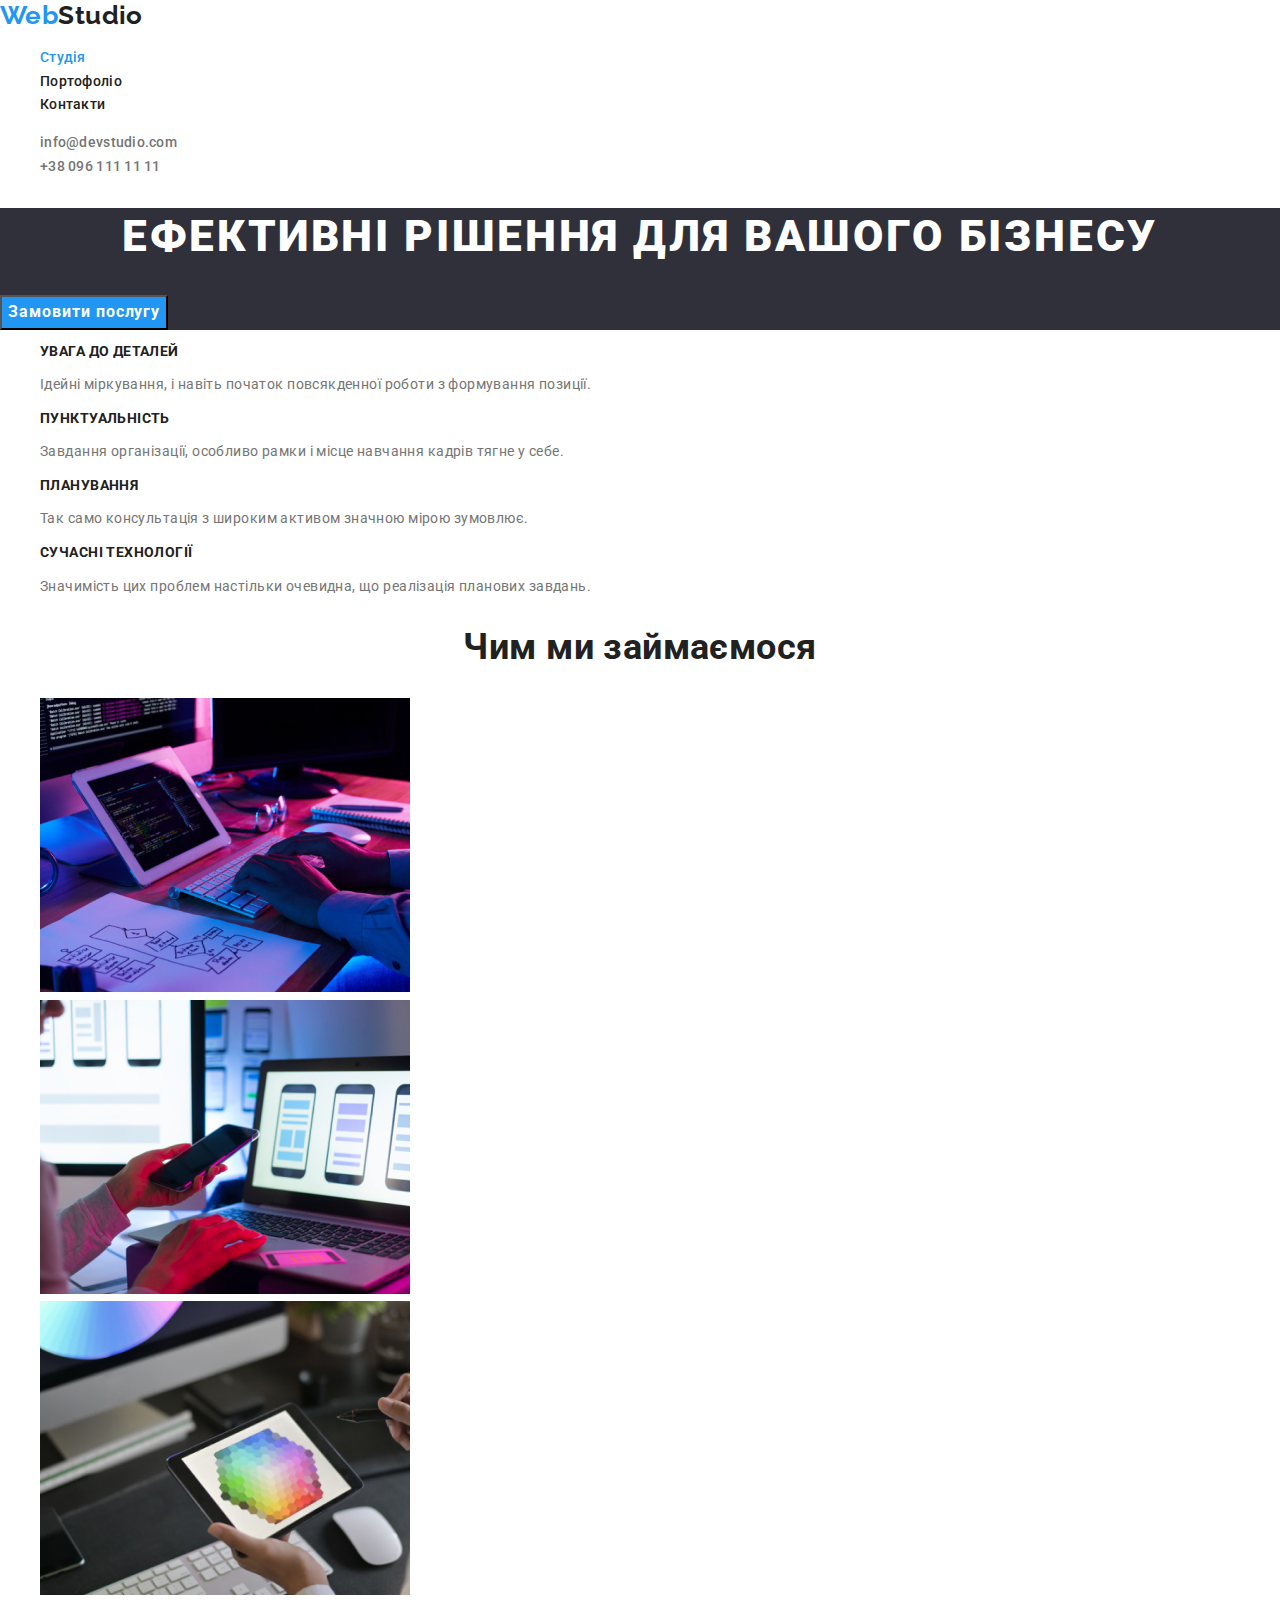
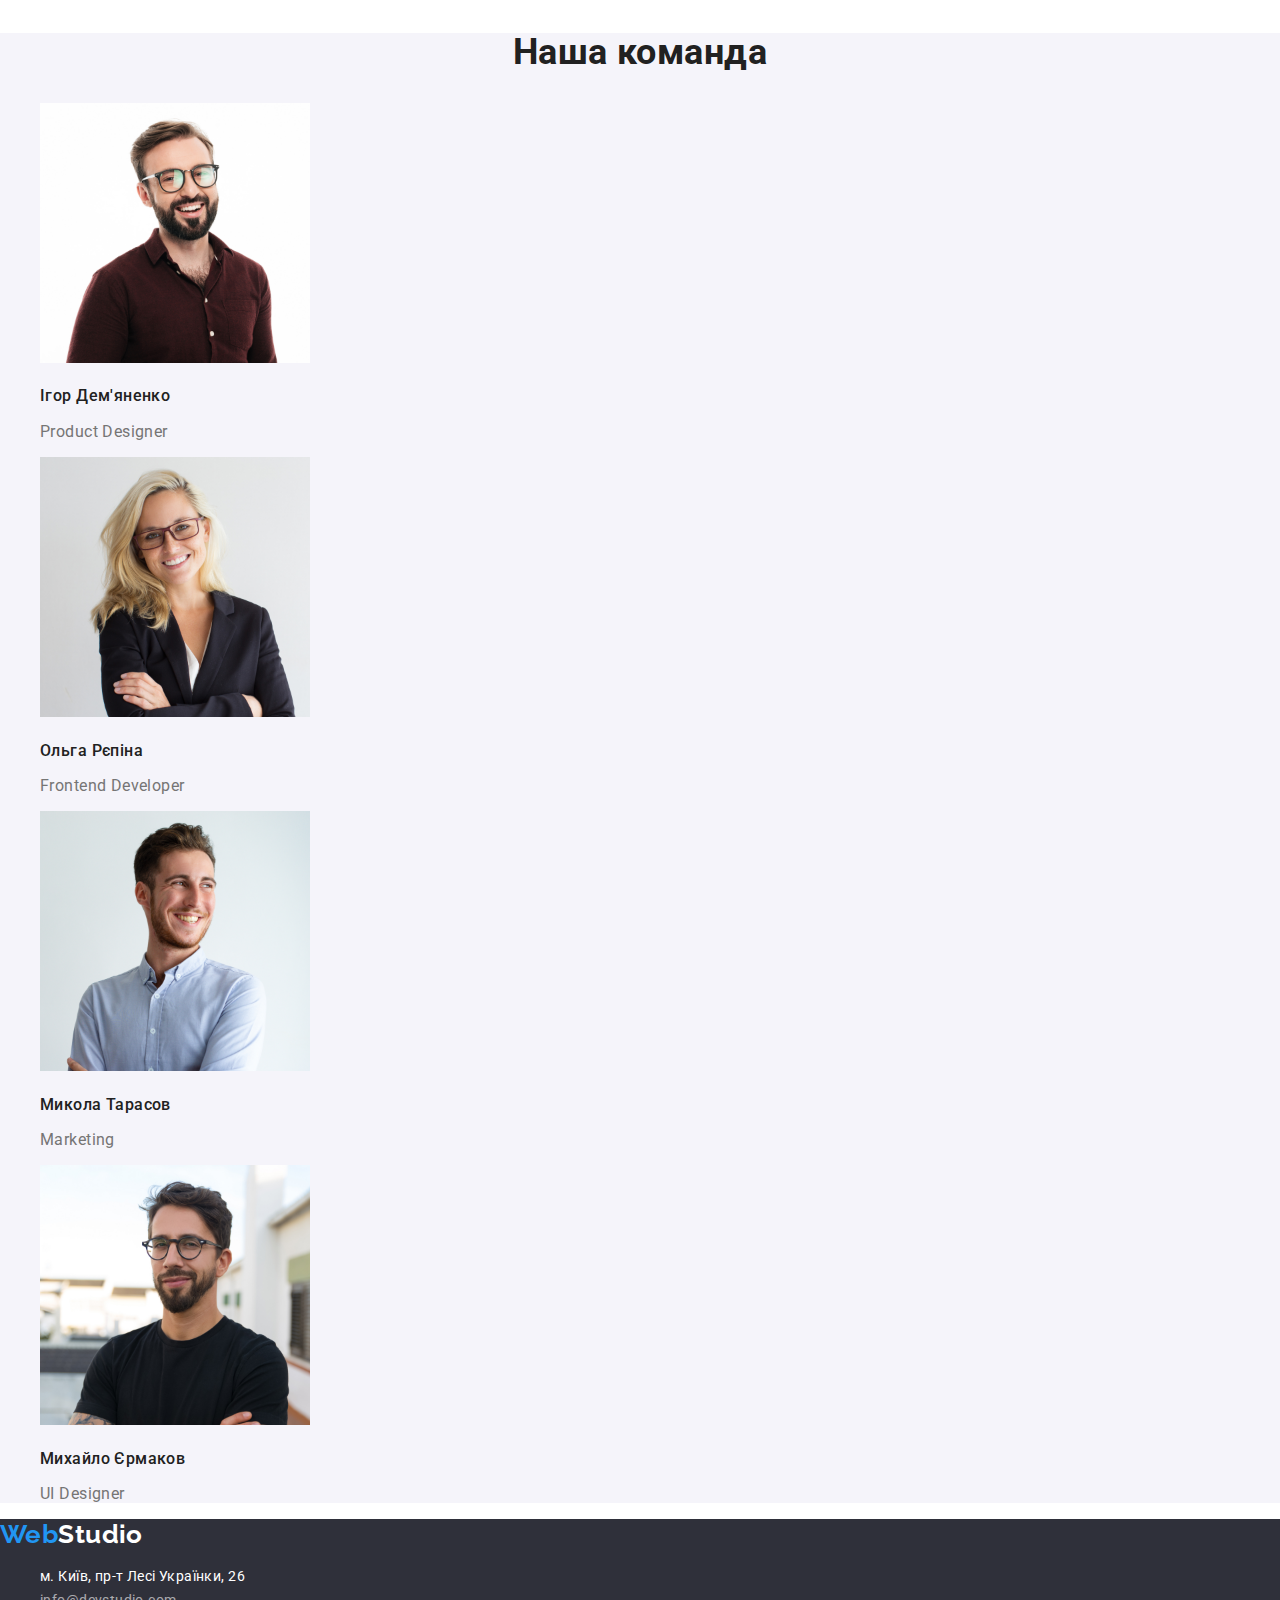
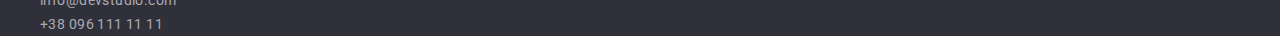
<file: index.html>
<!DOCTYPE html>
<html lang="uk">
  <head>
    <meta charset="UTF-8" />
    <meta http-equiv="X-UA-Compatible" content="IE=edge" />
    <meta name="viewport" content="width=device-width, initial-scale=1.0" />
    <title>WebStudio</title>
    <link rel="preconnect" href="https://fonts.googleapis.com" />
    <link rel="preconnect" href="https://fonts.gstatic.com" crossorigin />
    <link
      href="https://fonts.googleapis.com/css2?family=Raleway:wght@700&family=Roboto:wght@400;500;700;900&display=swap"
      rel="stylesheet"
    />
    <link rel="stylesheet" href="https://cdnjs.cloudflare.com/ajax/libs/modern-normalize/1.1.0/modern-normalize.min.css">
    <link
      rel="stylesheet"
      href="./css/styles.css
    "
    />
  </head>
  <body>
    <!-- header -->
    <header class="header">
      <nav class="header-nav">
        <a href="./index.html" class="logo"> <span class="one-part">Web</span>Studio </a>
        <ul class="nav-list list">
          <li><a href="./index.html" class="link current">Студія</a></li>
          <li><a href="./portfolio.html" class="link">Портофоліо</a></li>
          <li><a href="" class="link">Контакти</a></li>
        </ul>
      </nav>
      <ul class="contact-list list">
        <li><a href="mailto:info@devstudio.com" class="contact link">info@devstudio.com</a></li>
        <li><a href="tel:+380961111111" class="contact link">+38 096 111 11 11</a></li>
      </ul>
    </header>
    <main>
      <!-- hero -->
      <section class="hero bgc">
        <h1 class="hero-title">Ефективні рішення для вашого бізнесу</h1>
        <button type="button" class="hero-btn">Замовити послугу</button>
      </section>
      <!-- features -->
      <section class="features">
        <h2 class="hidden-title">Особливості</h2>
        <ul class="features-list list">
          <li>
            <h3 class="list-title">УВАГА ДО ДЕТАЛЕЙ</h3>
            <p class="features-descr">
              Ідейні міркування, і навіть початок повсякденної роботи з формування позиції.
            </p>
          </li>
          <li>
            <h3 class="list-title">ПУНКТУАЛЬНІСТЬ</h3>
            <p class="features-descr">
              Завдання організації, особливо рамки і місце навчання кадрів тягне у себе.
            </p>
          </li>
          <li>
            <h3 class="list-title">ПЛАНУВАННЯ</h3>
            <p class="features-descr">
              Так само консультація з широким активом значною мірою зумовлює.
            </p>
          </li>
          <li>
            <h3 class="list-title">СУЧАСНІ ТЕХНОЛОГІЇ</h3>
            <p class="features-descr">
              Значимість цих проблем настільки очевидна, що реалізація планових завдань.
            </p>
          </li>
        </ul>
      </section>
      <!-- what we do -->
      <section class="work">
        <h2 class="work-title">Чим ми займаємося</h2>
        <ul class="work-list list">
          <li class="work-img">
            <img src="./images/web-studio-img/box.jpg" alt="робота в офісі" width="370" />
          </li>
          <li class="work-img">
            <img src="./images/web-studio-img/img.jpg" alt="планування" width="370" />
          </li>
          <li class="work-img">
            <img
              src="./images/web-studio-img/img1.jpg"
              alt="творчий художник веб-дизайну"
              width="370"
            />
          </li>
        </ul>
      </section>
      <!-- our team -->
      <section class="team bgc">
        <h2 class="team-title">Наша команда</h2>
        <ul class="team-list list">
          <li class="list-item">
            <img src="./images/web-studio-img/photo.jpg" alt="фотопортрет" width="270" />
            <h3 class="item-title">Ігор Дем'яненко</h3>
            <p class="item-description">Product Designer</p>
          </li>
          <li class="list-item">
            <img src="./images/web-studio-img/photo1.jpg" alt="фотопортрет" width="270" />
            <h3 class="item-title">Ольга Рєпіна</h3>
            <p class="item-description">Frontend Developer</p>
          </li>
          <li class="list-item">
            <img src="./images/web-studio-img/photo2.jpg" alt="фотопортрет" width="270" />
            <h3 class="item-title">Микола Тарасов</h3>
            <p class="item-description">Marketing</p>
          </li>
          <li class="list-item">
            <img src="./images/web-studio-img/photo3.jpg" alt="фотопортрет" width="270" />
            <h3 class="item-title">Михайло Єрмаков</h3>
            <p class="item-description">UI Designer</p>
          </li>
        </ul>
      </section>
    </main>
    <!-- footer -->

    <footer class="footer bgc">
      <a href="./index.html" class="logo">
        <span class="one-part">Web</span><span class="two-part">Studio</span>
      </a>
      <address class="address">
        <ul class="address-list list">
          <li>
            <a
              href="https://goo.gl/maps/xdkgEgfjseXWJLxQ9"
              target="_blank"
              rel="noopener noreferrer"
              class="address-link link"
              >м. Київ, пр-т Лесі Українки, 26
            </a>
          </li>
          <li><a href="mailto:info@devstudio.com" class="contact link">info@devstudio.com</a></li>
          <li><a href="tel:+380961111111" class="contact link">+38 096 111 11 11</a></li>
        </ul>
      </address>
    </footer>
  </body>
</html>
</file>
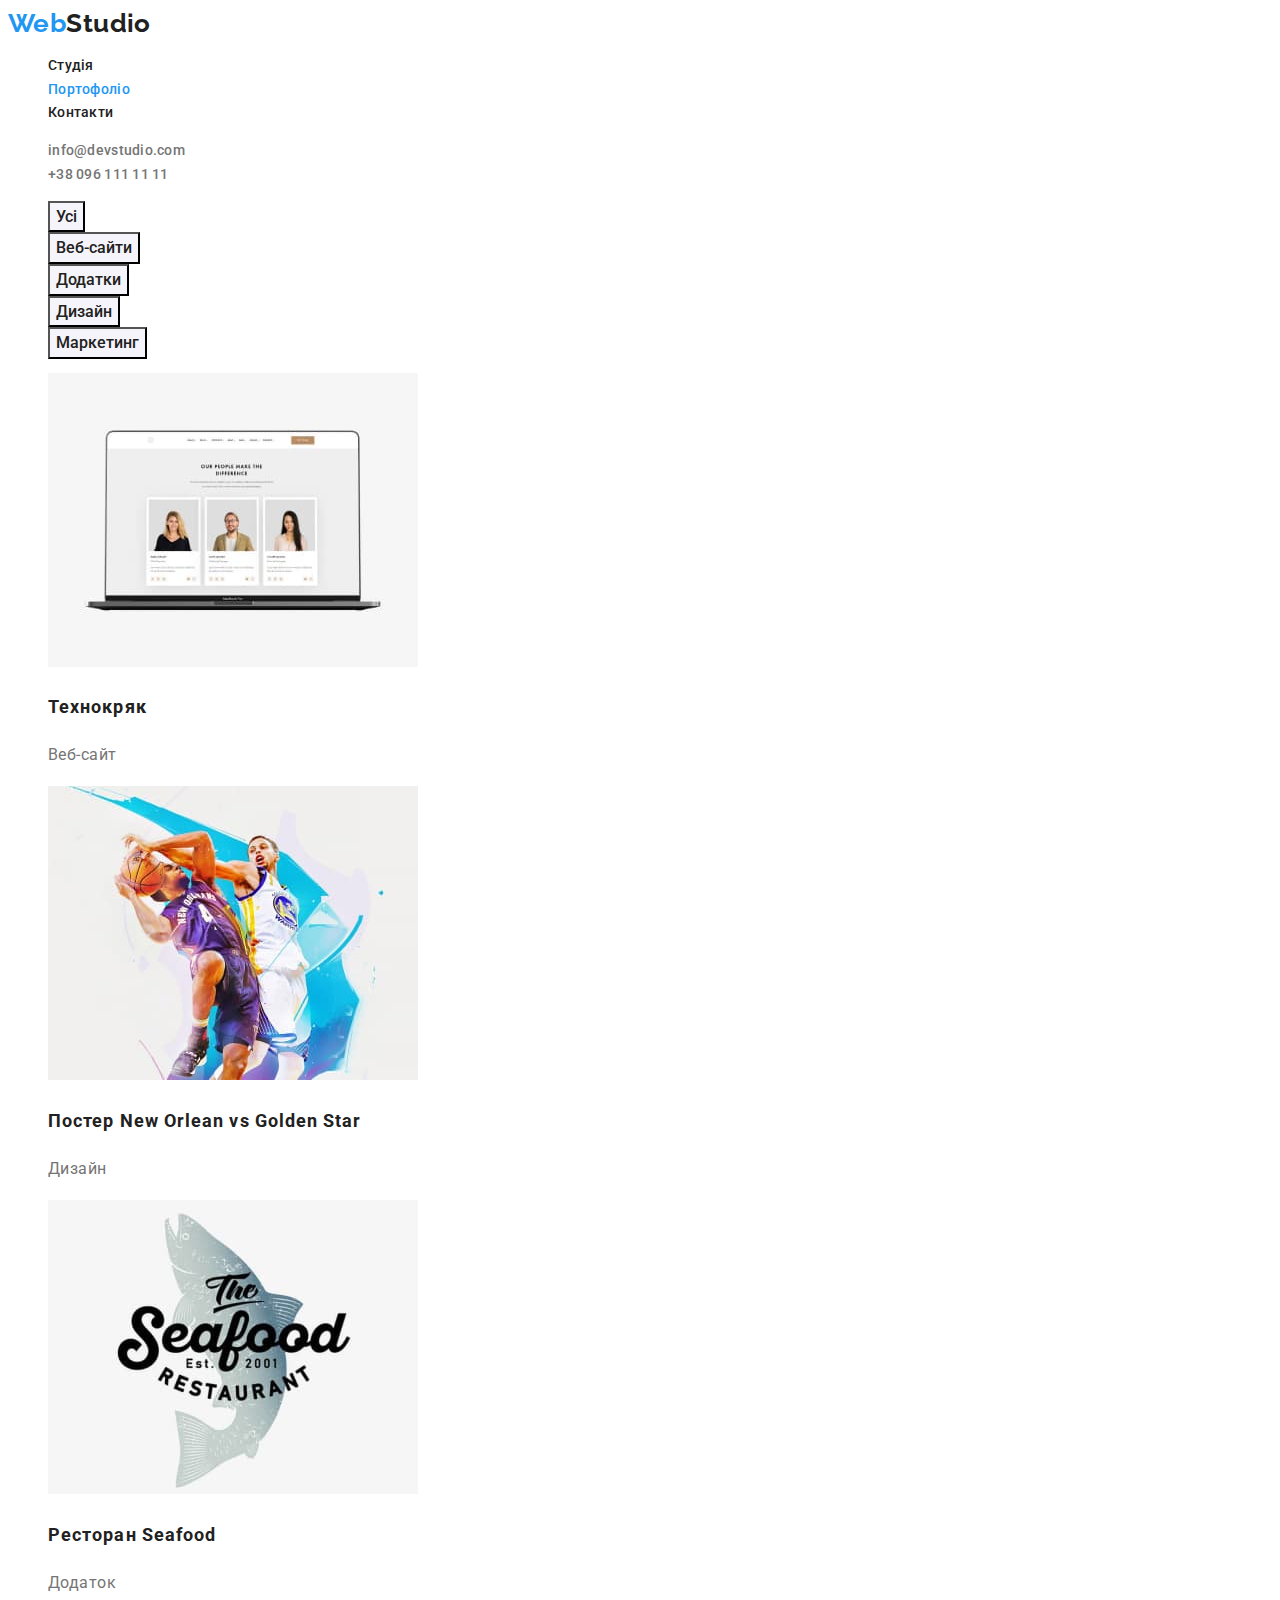
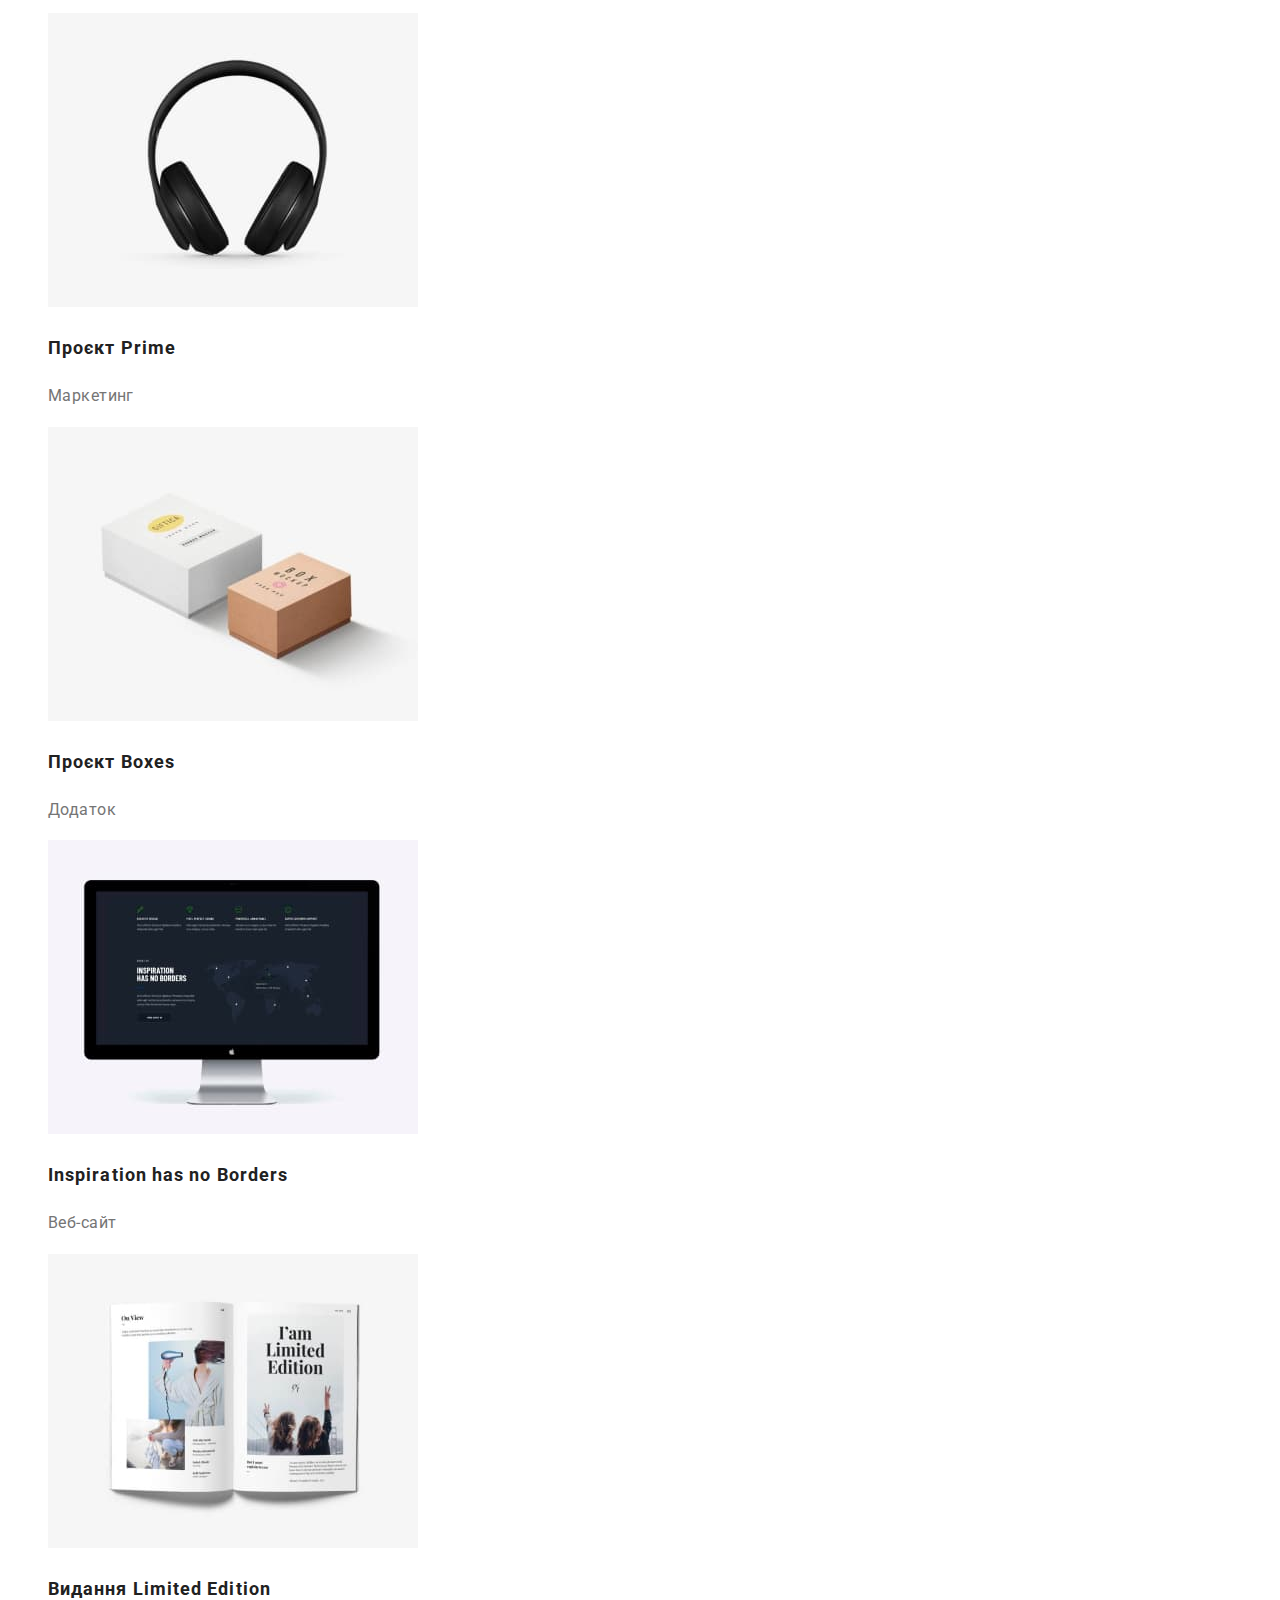
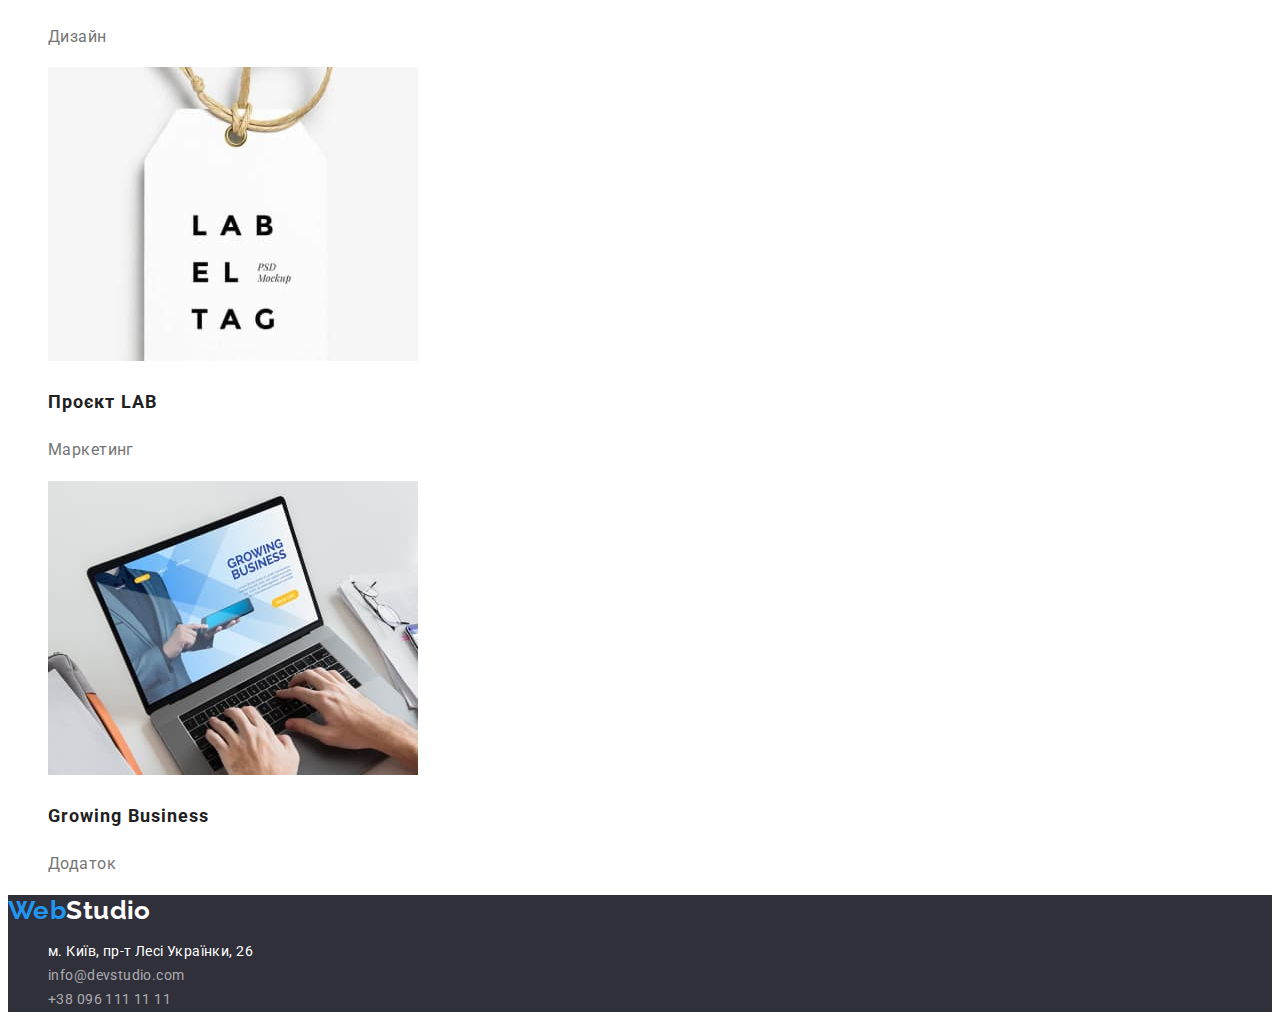
<file: portfolio.html>
<!DOCTYPE html>
<html lang="uk">
  <head>
    <meta charset="UTF-8" />
    <meta http-equiv="X-UA-Compatible" content="IE=edge" />
    <meta name="viewport" content="width=device-width, initial-scale=1.0" />
    <title>Portfolio</title>
    <link rel="preconnect" href="https://fonts.googleapis.com" />
    <link rel="preconnect" href="https://fonts.gstatic.com" crossorigin />
    <link
      href="https://fonts.googleapis.com/css2?family=Raleway:wght@700&family=Roboto:wght@400;500;700;900&display=swap"
      rel="stylesheet"
    />
    <link rel="stylesheet" href="./css/styles.css" />
  </head>
  <body>
    <!-- header -->
    <header class="header">
      <nav class="header-nav">
        <a href="./index.html" class="logo"> <span class="one-part">Web</span>Studio </a>
        <ul class="nav-list list">
          <li><a href="./index.html" class="link">Студія</a></li>
          <li><a href="./portfolio.html" class="link current">Портофоліо</a></li>
          <li><a href="" class="link">Контакти</a></li>
        </ul>
      </nav>
      <ul class="contact-list list">
        <li><a href="mailto:info@devstudio.com" class="contact link">info@devstudio.com</a></li>
        <li><a href="tel:+380961111111" class="contact link">+38 096 111 11 11</a></li>
      </ul>
    </header>
    <main>
      <!-- portfolio -->
      <section class="portfolio">
        <h1 class="hidden-title">portfolio</h1>
        <!-- filters -->
        <ul class="filter-list list">
          <li><button type="button" class="filter-btn">Усі</button></li>
          <li><button type="button" class="filter-btn">Веб-сайти</button></li>
          <li><button type="button" class="filter-btn">Додатки</button></li>
          <li><button type="button" class="filter-btn">Дизайн</button></li>
          <li><button type="button" class="filter-btn">Маркетинг</button></li>
        </ul>
        <!-- project -->
        <ul class="project list">
          <li>
            <a href="" class="project-link">
              <img src="./images/portfoilio-img/img.jpg" alt="лептоп" width="370" height="294" />
              <h2 class="project-title">Технокряк</h2>
              <p class="project-rubric">Веб-сайт</p>
            </a>
          </li>
          <li>
            <a href="" class="project-link">
              <img
                src="./images/portfoilio-img/img1.jpg"
                alt="гравці з баскетболу"
                width="370"
                height="294"
              />
              <h2 class="project-title">Постер New Orlean vs Golden Star</h2>
              <p class="project-rubric">Дизайн</p>
            </a>
          </li>
          <li>
            <a href="" class="project-link">
              <img
                src="./images/portfoilio-img/img2.jpg"
                alt="торгова марка"
                width="370"
                height="294"
              />
              <h2 class="project-title">Ресторан Seafood</h2>
              <p class="project-rubric">Додаток</p>
            </a>
          </li>
          <li>
            <a href="" class="project-link">
              <img
                src="./images/portfoilio-img/img3.jpg"
                alt="навушники"
                width="370"
                height="294"
              />
              <h2 class="project-title">Проєкт Prime</h2>
              <p class="project-rubric">Маркетинг</p>
            </a>
          </li>
          <li>
            <a href="" class="project-link">
              <img
                src="./images/portfoilio-img/img4.jpg"
                alt="дві коробки"
                width="370"
                height="294"
              />
              <h2 class="project-title">Проєкт Boxes</h2>
              <p class="project-rubric">Додаток</p>
            </a>
          </li>
          <li>
            <a href="" class="project-link">
              <img src="./images/portfoilio-img/img5.jpg" alt="моноблок" width="370" height="294" />
              <h2 class="project-title">Inspiration has no Borders</h2>
              <p class="project-rubric">Веб-сайт</p>
            </a>
          </li>
          <li>
            <a href="" class="project-link">
              <img src="./images/portfoilio-img/img6.jpg" alt="журнал" width="370" height="294" />
              <h2 class="project-title">Видання Limited Edition</h2>
              <p class="project-rubric">Дизайн</p>
            </a>
          </li>
          <li>
            <a href="" class="project-link">
              <img src="./images/portfoilio-img/img7.jpg" alt="етикетка" width="370" height="294" />
              <h2 class="project-title">Проєкт LAB</h2>
              <p class="project-rubric">Маркетинг</p>
            </a>
          </li>
          <li>
            <a href="" class="project-link">
              <img
                src="./images/portfoilio-img/img8.jpg"
                alt="праця на лептопі"
                width="370"
                height="294"
              />
              <h2 class="project-title">Growing Business</h2>
              <p class="project-rubric">Додаток</p>
            </a>
          </li>
        </ul>
      </section>
    </main>
    <!-- footer -->
    <footer class="footer bgc">
      <a href="./index.html" class="logo">
        <span class="one-part">Web</span><span class="two-part">Studio</span>
      </a>
      <address class="address">
        <ul class="address-list list">
          <li>
            <a
              href="https://goo.gl/maps/xdkgEgfjseXWJLxQ9"
              target="_blank"
              rel="noopener noreferrer"
              class="address-link link"
              >м. Київ, пр-т Лесі Українки, 26
            </a>
          </li>
          <li><a href="mailto:info@devstudio.com" class="contact link">info@devstudio.com</a></li>
          <li><a href="tel:+380961111111" class="contact link">+38 096 111 11 11</a></li>
        </ul>
      </address>
    </footer>
  </body>
</html>
</file>
<file: css/styles.css>
/* main text color #757575 */
/* second text color  #212121  */
/* main BGC color   #F5F5F5 */
/* BGC hero and footer color #2F303A */
/* BGC our team   #F5F4FA */
/* white   #FFFFFF */
/* accent color   #2196F3 */
/* logo color  #2196F3 #000000 */

:root {
  --main-text-color: #757575;
  --second-text-color: #212121;
  --hyper-link-color: #2196f3;
  --accent-focus-color: #2196f3;
  --active-btn: #188ce8;
  --main-bgc-color: #ffffff;
  --second-bgc-color: #f5f5f5;
  --third-bgc-color: #f5f4fa;
  --white-color: #ffffff;
  --black-color: #000000;
  --hero-adn-footer-bgc: #2f303a;
}

body {
  background-color: var(--main-bgc-color);
  font-family: 'Roboto', sans-serif;
  font-size: 14px;
  line-height: 1.7;
  letter-spacing: 0.03em;
  color: var(--main-text-color);
}

.list {
  list-style: none;
}
/* hidden title */

.features .hidden-title,
.portfolio .hidden-title {
  position: absolute;
  width: 1px;
  height: 1px;
  margin: -1px;
  border: 0;
  padding: 0;
  white-space: nowrap;
  clip-path: inset(100%);
  clip: rect(0 0 0 0);
  overflow: hidden;
}

/* logo header and footer */

.logo {
  color: var(--second-text-color);
  font-family: 'Raleway', sans-serif;
  font-weight: 700;
  font-size: 26px;
  line-height: 1.2;
  text-decoration: none;
}

.logo .one-part,
.logo .one-part {
  color: var(--hyper-link-color);
}

.footer .two-part {
  color: var(--white-color);
}

/* header */

.header .link {
  color: var(--second-text-color);
  font-weight: 500;
  font-size: 14px;
  line-height: 1.1;
  letter-spacing: 0.02em;
  text-decoration: none;
}

.nav-list .current {
  color: var(--accent-focus-color);
}

.header .link:hover,
.header .link:focus {
  color: var(--accent-focus-color);
}

.contact-list .contact {
  color: var(--main-text-color);
}

/* hero */

.hero.bgc,
.footer.bgc {
  background-color: var(--hero-adn-footer-bgc);
}

.hero .hero-title {
  color: var(--white-color);
  font-weight: 900;
  font-size: 44px;
  line-height: 1.3;
  letter-spacing: 0.06em;
  text-transform: uppercase;
  text-align: center;
}

.hero .hero-btn {
  color: var(--white-color);
  background-color: var(--hyper-link-color);
  font-family: inherit;
  font-weight: 700;
  font-size: 16px;
  line-height: 1.8;
  letter-spacing: 0.06em;
}

.hero .hero-btn:hover,
.hero .hero-btn:focus {
  background-color: var(--active-btn);
}

.hero .hero-btn:active {
  background-color: var(--active-btn);
}

/* features */

.features .list-title {
  font-weight: 700;
  font-size: 14px;
  line-height: 1.1;
  color: var(--second-text-color);
}

/* work and our team title*/

.work .work-title,
.team .team-title {
  color: var(--second-text-color);
  font-weight: 700;
  font-size: 36px;
  line-height: 1.1; 
  text-align: center; 
}

/* our team */

.team.bgc {
  background-color: var(--third-bgc-color);
}

.team .item-title {
  color: var(--second-text-color);
  font-weight: 500;
  font-size: 16px;
  line-height: 1.2;  
}

.team .item-description {
  font-size: 16px;
  line-height: 1.2;  
}

/* footer */

.footer .link {
  color: rgba(255, 255, 255, 0.6);
  font-style: normal;
  text-decoration: none;
}

.footer .address-link {
  color: var(--white-color);
}

.footer .link:hover,
.footer .link:focus {
  color: var(--accent-focus-color);
}

/* PORTFOLIO OF THE NEXT SITE */

/* filters */
.filter-list .filter-btn {
  font-family: inherit;
  font-weight: 500;
  font-size: 16px;
  line-height: 1.6;
  cursor: pointer;
  color: var(--second-text-color);
  background-color: var(--third-bgc-color);
}

.filter-list .filter-btn:hover,
.filter-list .filter-btn:focus {
  color: var(--white-color);
  background-color: var(--accent-focus-color);
}

.filter-list .filter-btn:active {
  background-color: var(--accent-focus-color);
}

/* project */

.project-link {
  text-decoration: none;
  cursor: default;
}

.project .project-title {
  font-weight: 700;
  font-size: 18px;
  line-height: 2;
  letter-spacing: 0.06em;
  color: var(--second-text-color);  
}

.project .project-rubric {
  font-size: 16px;
  line-height: 1.8;
  color: var(--main-text-color); 
}
</file>
